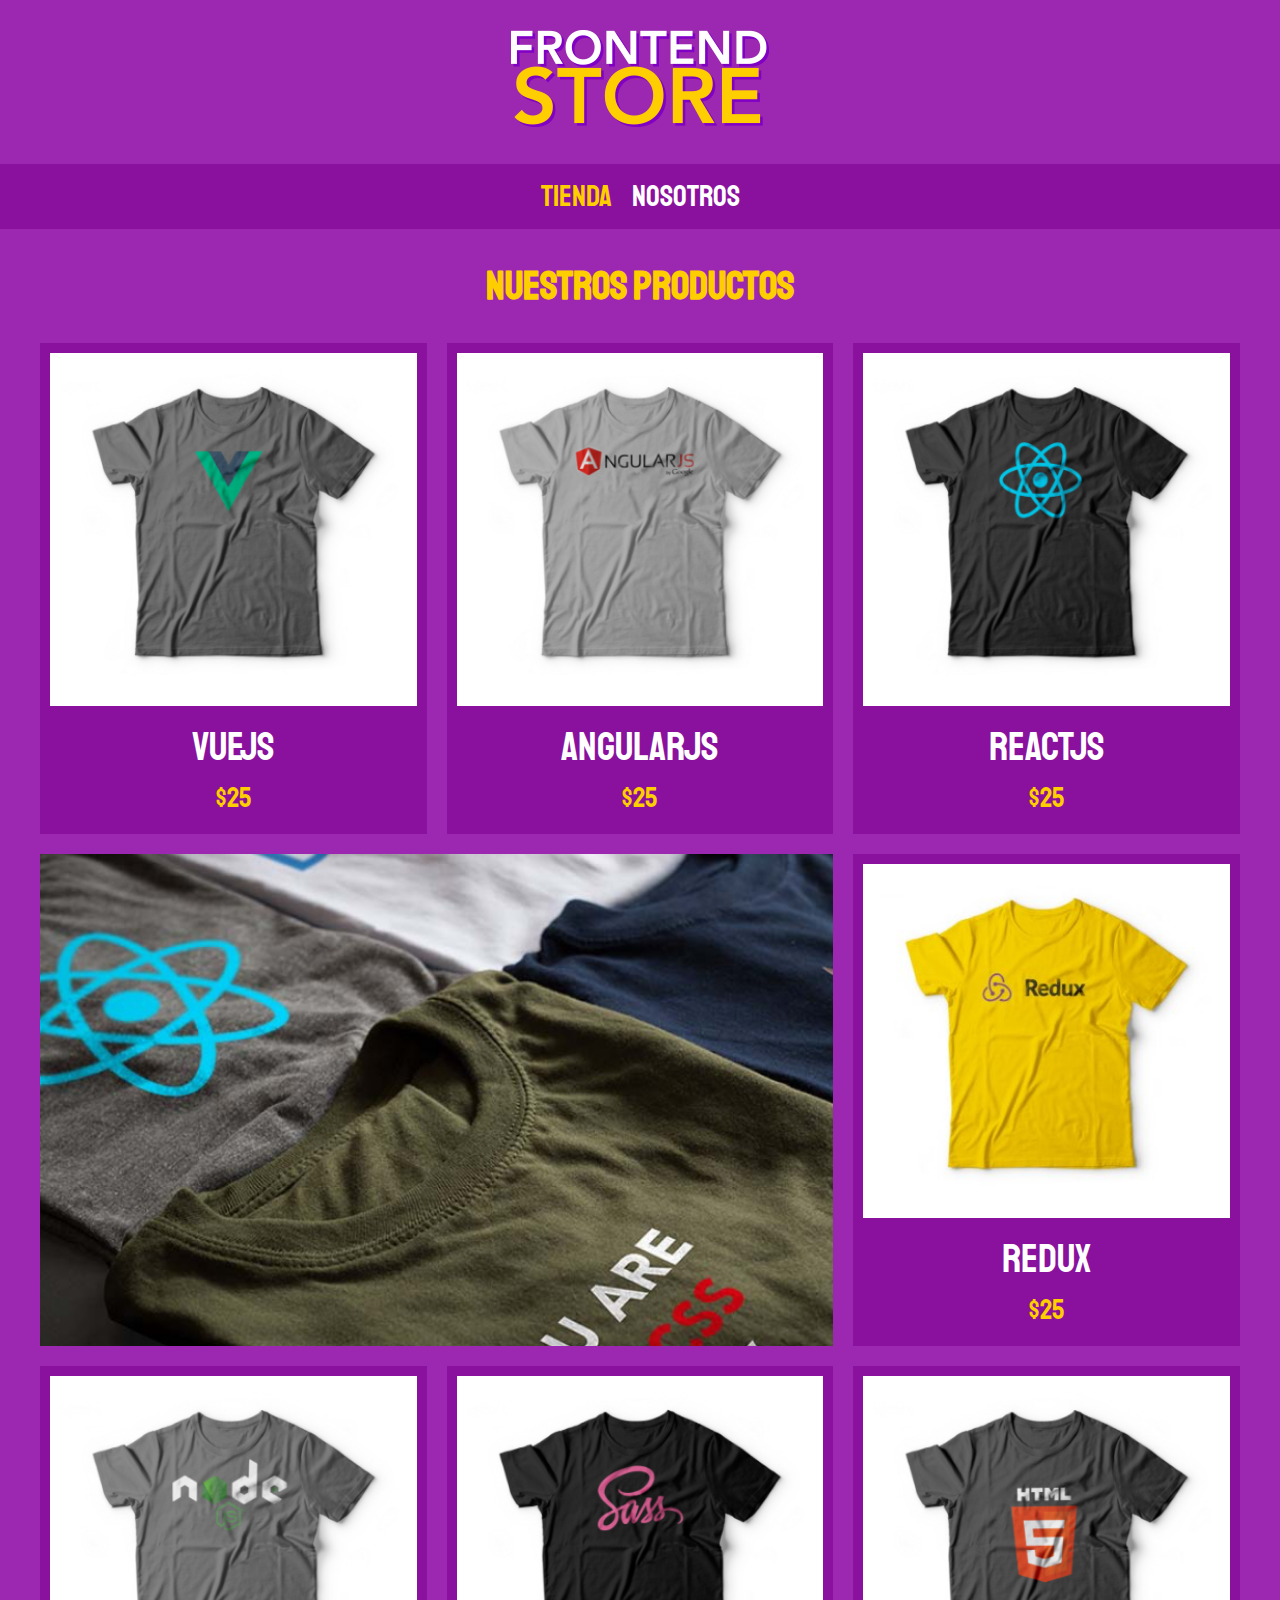
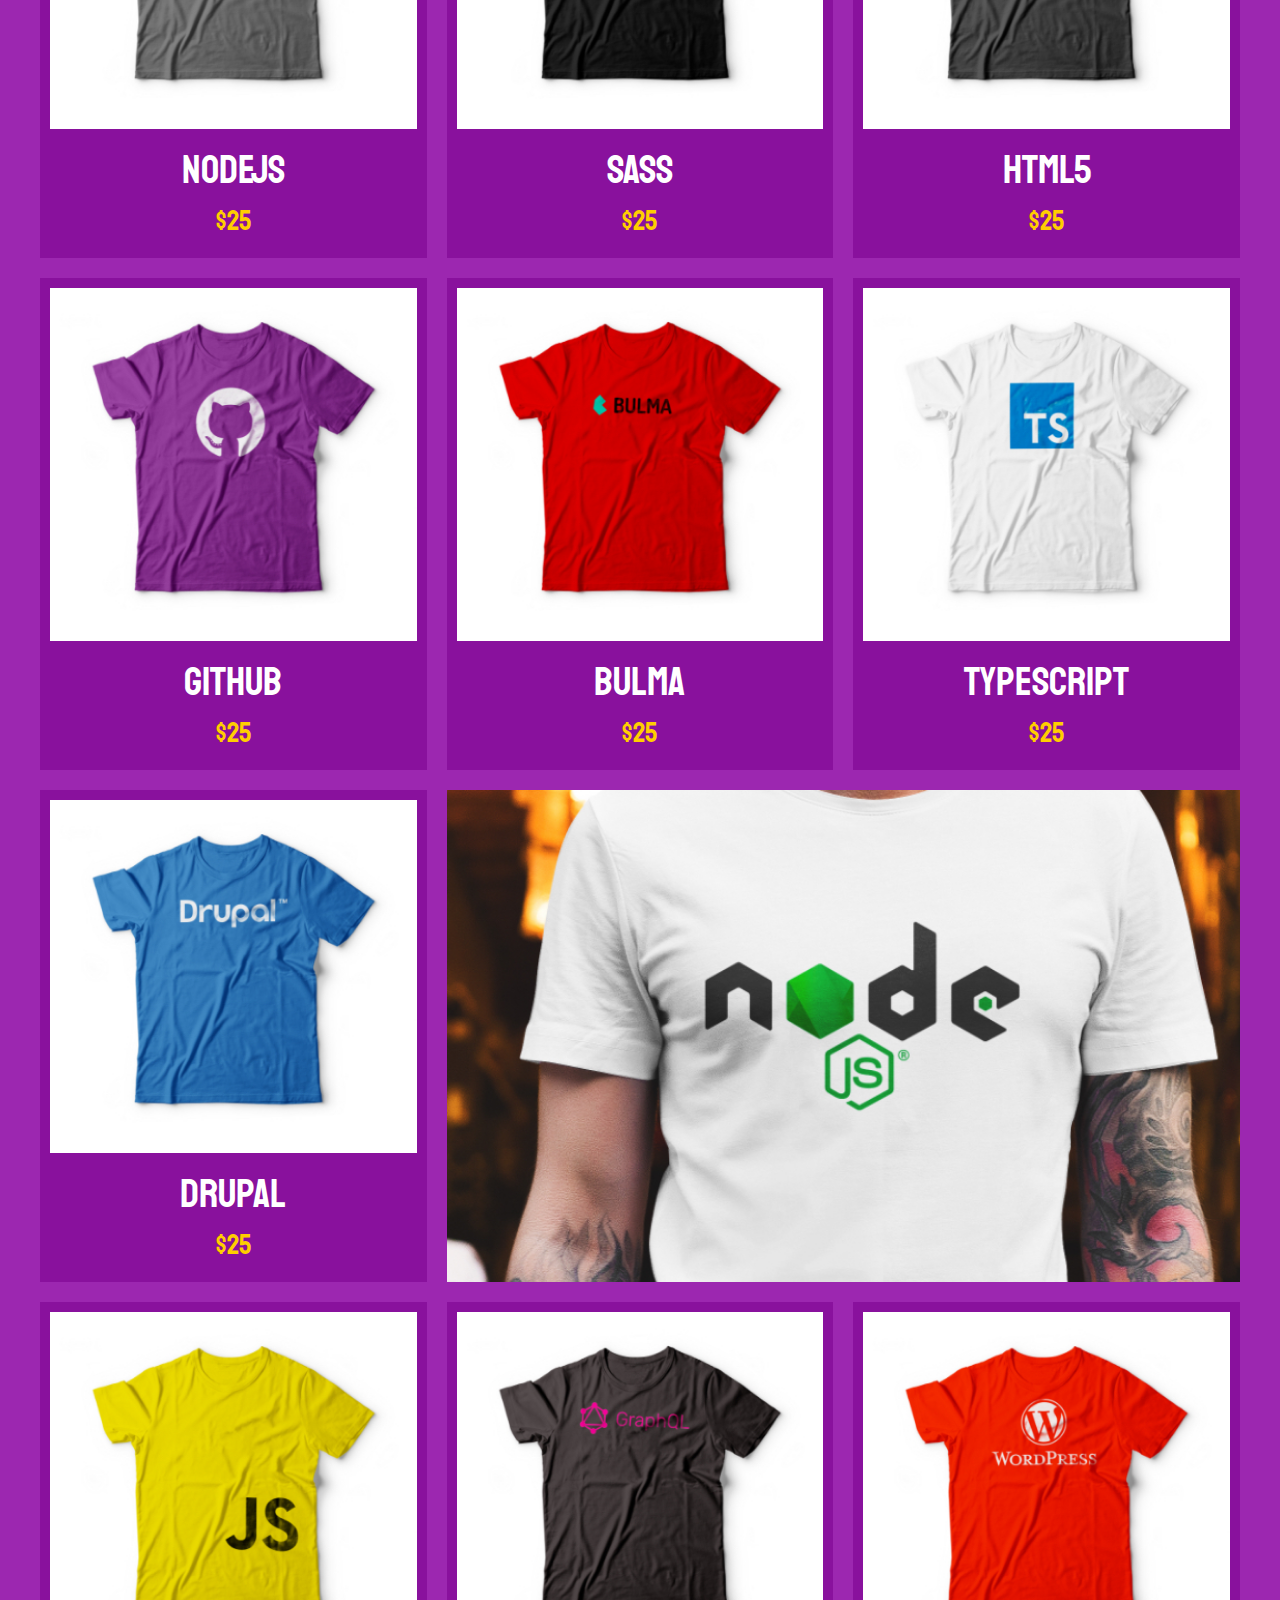
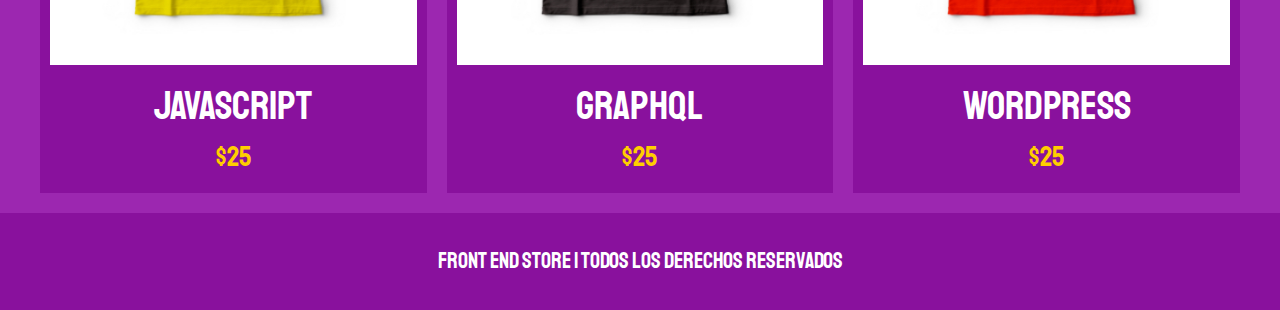
<file: index.html>
<!DOCTYPE html>
<html lang="es">
<head>
    <meta charset="UTF-8">
    <meta name="viewport" content="width=device-width, initial-scale=1.0">
    <title>Frotend Store</title>
    <link rel="preconnect" href="https://fonts.googleapis.com">
    <link rel="preconnect" href="https://fonts.gstatic.com" crossorigin>
    <link href="https://fonts.googleapis.com/css2?family=Krub:wght@400;700&family=Staatliches&display=swap" rel="stylesheet">
    <link rel="preload" href="/assets/styles/normalize.css">
    <link rel="stylesheet" href="/assets/styles/normalize.css">
    <link rel="preload" href="/assets/styles/styles.css">
    <link rel="stylesheet" href="/assets/styles/styles.css">
</head>
<body>
    
    <header class="header">
        <a href="index.html">
            <img class="header__logo" src="/assets/img/logo.png" alt="Logotipo">
        </a>

    </header>

    <nav class="navegacion">
        <a class="navegacion__enlace navegacion__enlace--activo"  href="index.html">Tienda</a>
        <a class="navegacion__enlace" href="nosotros.html">Nosotros</a>
    </nav>


    <main class="contenedor">
        <h1>Nuestros productos</h1>

        <div class="grid">
            <div class="producto">
                <a href="producto.html">
                    <img class="producto__imagen" src="/assets/img/1.jpg" alt="imagen camisa">
                    <div class="producto__informacion">
                        <p class="producto__nombre">VueJS</p>
                        <p class="producto__precio">$25</p>
                    </div>
                </a>
            </div> <!--Producto-->

            <div class="producto">
                <a href="producto.html">
                    <img class="producto__imagen" src="/assets/img/2.jpg" alt="imagen camisa">
                    <div class="producto__informacion">
                        <p class="producto__nombre">AngularJs</p>
                        <p class="producto__precio">$25</p>
                    </div>
                </a>
            </div> <!--Producto-->

            <div class="producto">
                <a href="producto.html">
                    <img class="producto__imagen" src="/assets/img/3.jpg" alt="imagen camisa">
                    <div class="producto__informacion">
                        <p class="producto__nombre">ReactJS</p>
                        <p class="producto__precio">$25</p>
                    </div>
                </a>
            </div> <!--Producto-->

            <div class="producto">
                <a href="producto.html">
                    <img class="producto__imagen" src="/assets/img/4.jpg" alt="imagen camisa">
                    <div class="producto__informacion">
                        <p class="producto__nombre">Redux</p>
                        <p class="producto__precio">$25</p>
                    </div>
                </a>
            </div> <!--Producto-->

            <div class="producto">
                <a href="producto.html">
                    <img class="producto__imagen" src="/assets/img/5.jpg" alt="imagen camisa">
                    <div class="producto__informacion">
                        <p class="producto__nombre">NodeJS</p>
                        <p class="producto__precio">$25</p>
                    </div>
                </a>
            </div> <!--Producto-->

            <div class="producto">
                <a href="producto.html">
                    <img class="producto__imagen" src="/assets/img/6.jpg" alt="imagen camisa">
                    <div class="producto__informacion">
                        <p class="producto__nombre">Sass</p>
                        <p class="producto__precio">$25</p>
                    </div>
                </a>
            </div> <!--Producto-->

            <div class="producto">
                <a href="producto.html">
                    <img class="producto__imagen" src="/assets/img/7.jpg" alt="imagen camisa">
                    <div class="producto__informacion">
                        <p class="producto__nombre">HTML5</p>
                        <p class="producto__precio">$25</p>
                    </div>
                </a>
            </div> <!--Producto-->

            <div class="producto">
                <a href="producto.html">
                    <img class="producto__imagen" src="/assets/img/8.jpg" alt="imagen camisa">
                    <div class="producto__informacion">
                        <p class="producto__nombre">GitHub</p>
                        <p class="producto__precio">$25</p>
                    </div>
                </a>
            </div> <!--Producto-->

            <div class="producto">
                <a href="producto.html">
                    <img class="producto__imagen" src="/assets/img/9.jpg" alt="imagen camisa">
                    <div class="producto__informacion">
                        <p class="producto__nombre">Bulma</p>
                        <p class="producto__precio">$25</p>
                    </div>
                </a>
            </div> <!--Producto-->

            <div class="producto">
                <a href="producto.html">
                    <img class="producto__imagen" src="/assets/img/10.jpg" alt="imagen camisa">
                    <div class="producto__informacion">
                        <p class="producto__nombre">TypeScript</p>
                        <p class="producto__precio">$25</p>
                    </div>
                </a>
            </div> <!--Producto-->

            <div class="producto">
                <a href="producto.html">
                    <img class="producto__imagen" src="/assets/img/11.jpg" alt="imagen camisa">
                    <div class="producto__informacion">
                        <p class="producto__nombre">Drupal</p>
                        <p class="producto__precio">$25</p>
                    </div>
                </a>
            </div> <!--Producto-->

            <div class="producto">
                <a href="producto.html">
                    <img class="producto__imagen" src="/assets/img/12.jpg" alt="imagen camisa">
                    <div class="producto__informacion">
                        <p class="producto__nombre">JavaScript</p>
                        <p class="producto__precio">$25</p>
                    </div>
                </a>
            </div> <!--Producto-->

            <div class="producto">
                <a href="producto.html">
                    <img class="producto__imagen" src="/assets/img/13.jpg" alt="imagen camisa">
                    <div class="producto__informacion">
                        <p class="producto__nombre">GraphQL</p>
                        <p class="producto__precio">$25</p>
                    </div>
                </a>
            </div> <!--Producto-->

            <div class="producto">
                <a href="producto.html">
                    <img class="producto__imagen" src="/assets/img/14.jpg" alt="imagen camisa">
                    <div class="producto__informacion">
                        <p class="producto__nombre">WordPress</p>
                        <p class="producto__precio">$25</p>
                    </div>
                </a>
            </div> <!--Producto-->

            <div class="grafico grafico--camisas">

            </div>
            
            <div class="grafico grafico--node">

            </div>


        </div>

    </main>
    
    <footer class="footer">
        <p class="footer__texto">Front End Store | Todos los derechos reservados</p>
    </footer>

</body>
</html>
</file>
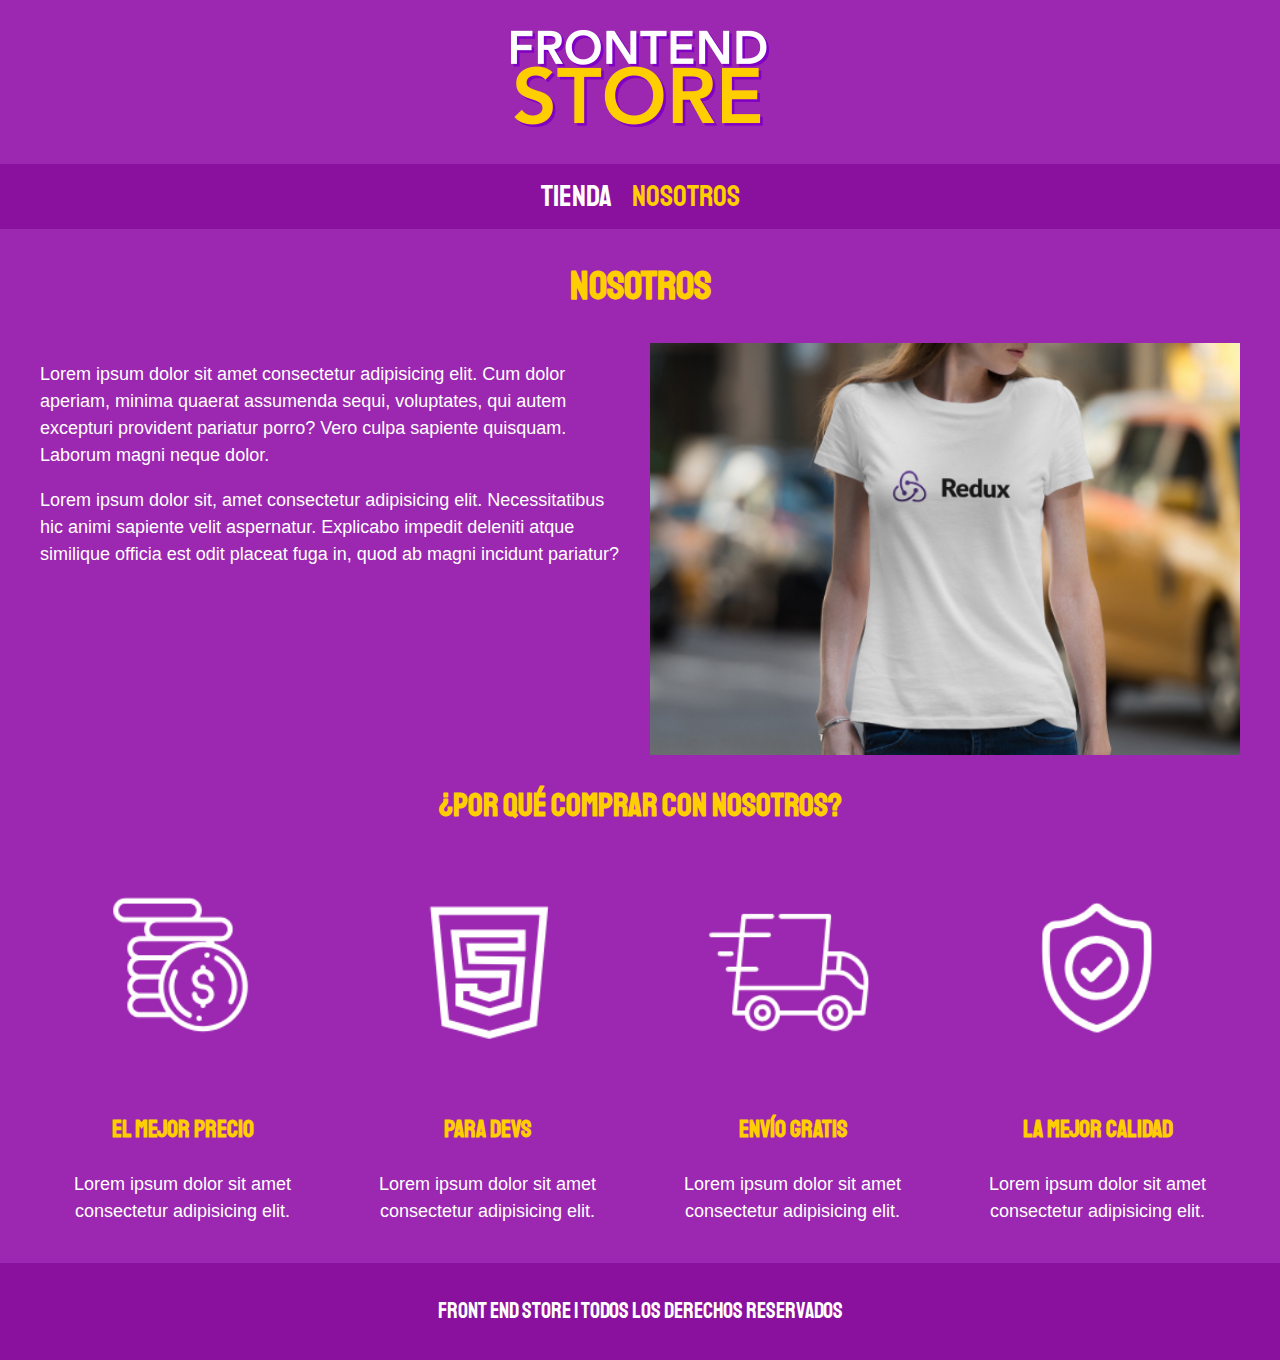
<file: nosotros.html>
<!DOCTYPE html>
<html lang="es">
<head>
    <meta charset="UTF-8">
    <meta name="viewport" content="width=device-width, initial-scale=1.0">
    <title>Frotend Store</title>
    <link rel="preconnect" href="https://fonts.googleapis.com">
    <link rel="preconnect" href="https://fonts.gstatic.com" crossorigin>
    <link href="https://fonts.googleapis.com/css2?family=Krub:wght@400;700&family=Staatliches&display=swap" rel="stylesheet">
    <link rel="preload" href="/assets/styles/normalize.css">
    <link rel="stylesheet" href="/assets/styles/normalize.css">
    <link rel="preload" href="/assets/styles/styles.css">
    <link rel="stylesheet" href="/assets/styles/styles.css">
</head>
<body>
    
    <header class="header">
        <a href="index.html">
            <img class="header__logo" src="/assets/img/logo.png" alt="Logotipo">
        </a>

    </header>

    <nav class="navegacion">
        <a class="navegacion__enlace"  href="index.html">Tienda</a>
        <a class="navegacion__enlace navegacion__enlace--activo" href="">Nosotros</a>
    </nav>


    <main class="contenedor">
        <h1>Nosotros</h1>
        <div class="nosotros">
            <div class="nosotros__contenido">
                <p>
                    Lorem ipsum dolor sit amet consectetur adipisicing elit. Cum dolor aperiam, minima quaerat assumenda sequi, voluptates, qui autem excepturi provident pariatur porro? Vero culpa sapiente quisquam. Laborum magni neque dolor.

                </p>
                <p>
                    Lorem ipsum dolor sit, amet consectetur adipisicing elit. Necessitatibus hic animi sapiente velit aspernatur. Explicabo impedit deleniti atque similique officia est odit placeat fuga in, quod ab magni incidunt pariatur?

                </p>
            </div>
            <img src="/assets/img/nosotros.jpg" alt="imagen nosotros" class="nosotros__imagen">
        </div> <!--nosotro-->
    </main>
    
    <section class="contenedor comprar">
        <h2 class="comprar__titulo">
            ¿Por qué comprar con nosotros?
        </h2>

        <div class="bloques">
            <div class="bloque">
                <img class="bloque__imagen" src="/assets/img/icono_1.png" alt="porque comprar">
                <h3 class="bloque_titulo">El Mejor Precio</h3>
                <p>
                    Lorem ipsum dolor sit amet consectetur adipisicing elit. 

                </p>
            </div><!--bloque-->

            <div class="bloque">
                <img class="bloque__imagen" src="/assets/img/icono_2.png" alt="porque comprar">
                <h3 class="bloque_titulo">Para Devs</h3>
                <p>
                    Lorem ipsum dolor sit amet consectetur adipisicing elit. 

                </p>
            </div><!--bloque-->

            <div class="bloque">
                <img class="bloque__imagen" src="/assets/img/icono_3.png" alt="porque comprar">
                <h3 class="bloque_titulo">Envío Gratis</h3>
                <p>
                    Lorem ipsum dolor sit amet consectetur adipisicing elit. 

                </p>
            </div><!--bloque-->

            <div class="bloque">
                <img class="bloque__imagen" src="/assets/img/icono_4.png" alt="porque comprar">
                <h3 class="bloque_titulo">La Mejor Calidad</h3>
                <p>
                    Lorem ipsum dolor sit amet consectetur adipisicing elit. 

                </p>
            </div><!--bloque-->

        </div><!--bloques-->

    </section><!--comprar-->

    <footer class="footer">
        <p class="footer__texto">Front End Store | Todos los derechos reservados</p>
    </footer>

</body>
</html>
</file>
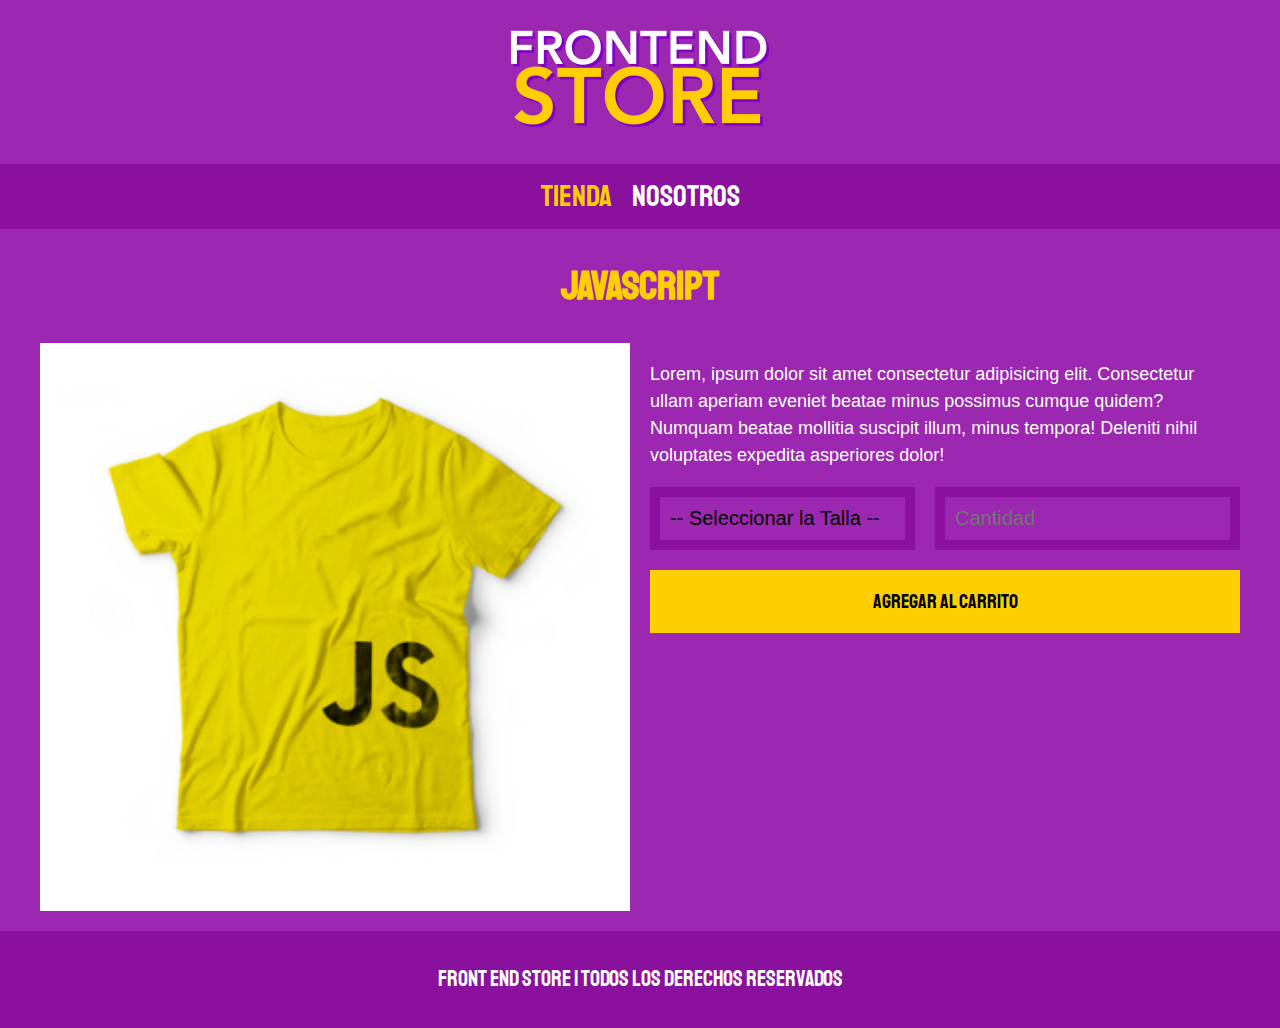
<file: producto.html>
<!DOCTYPE html>
<html lang="es">
<head>
    <meta charset="UTF-8">
    <meta name="viewport" content="width=device-width, initial-scale=1.0">
    <title>Frotend Store</title>
    <link rel="preconnect" href="https://fonts.googleapis.com">
    <link rel="preconnect" href="https://fonts.gstatic.com" crossorigin>
    <link href="https://fonts.googleapis.com/css2?family=Krub:wght@400;700&family=Staatliches&display=swap" rel="stylesheet">
    <link rel="preload" href="/assets/styles/normalize.css">
    <link rel="stylesheet" href="/assets/styles/normalize.css">
    <link rel="preload" href="/assets/styles/styles.css">
    <link rel="stylesheet" href="/assets/styles/styles.css">
</head>
<body>
    
    <header class="header">
        <a href="index.html">
            <img class="header__logo" src="/assets/img/logo.png" alt="Logotipo">
        </a>

    </header>

    <nav class="navegacion">
        <a class="navegacion__enlace navegacion__enlace--activo"  href="index.html">Tienda</a>
        <a class="navegacion__enlace" href="nosotros.html">Nosotros</a>
    </nav>


    <main class="contenedor">
        <h1>JavaScript</h1>
        <div class="camisa">
            <img src="./assets/img/12.jpg" alt="Imagen del producto" class="camisa__imagen">

            <div class="camisa__contenido">
                <p>
                    Lorem, ipsum dolor sit amet consectetur adipisicing elit. Consectetur ullam aperiam eveniet beatae minus possimus cumque quidem? Numquam beatae mollitia suscipit illum, minus tempora! Deleniti nihil voluptates expedita asperiores dolor!
                </p>

                <form class="formulario">
                    <select class="formulario__campo">
                        <option disabled selected>-- Seleccionar la Talla --</option>
                        <option value="">S</option>
                        <option value="">M</option>
                        <option value="">L</option>
                    </select>

                    <input type="number" placeholder="Cantidad" min="1" class="formulario__campo">

                    <input type="submit" value="AGREGAR AL CARRITO" class="formulario__submit">

                </form>

            </div>

        </div>
    </main>
    
    <footer class="footer">
        <p class="footer__texto">Front End Store | Todos los derechos reservados</p>
    </footer>

</body>
</html>
</file>
<file: assets/styles/styles.css>
:root{
    --primario: #9C27B0;
    --primarioOscuro: #89119D;
    --secundario: #FFCE00;
    --secundarioOscuro: rgb(233, 187, 2);
    --blanco: #FFF;
    --negro: #000;

    --fuentePrincipal: 'Staatliches', cursive;
}

/*Globales*/

html {
    box-sizing: border-box;
    font-size: 62.5%; /*10 px = 1rem*/
}
*, *:before, *:after {
    box-sizing: inherit;
}

body{
    background-color: var(--primario);
    font-size: 1.6rem;
    line-height: 1.5;
}

p{
    font-size: 1.8rem;
    font-family: Arial, Helvetica, sans-serif;
    color: var(--blanco);
}

a{
    text-decoration: none;
}

img{
    width: 100%;
}

.contenedor{
    max-width: 120rem;
    margin: 0 auto;
}

h1,h2,h3{
    text-align: center;
    color: var(--secundario);
    font-family: var(--fuentePrincipal);
}

h1{
    font-size: 4rem;
}

h2{
    font-size: 3.2rem;
}

h3{
    font-size: 2.4rem;
}

/*header*/

.header{
    display: flex;
    justify-content: center;
}

.header__logo{
    margin: 3rem 0;
}

/*navegacion*/
.navegacion{
    background-color: var(--primarioOscuro);
    padding: 1rem 0;
    display: flex;
    justify-content: center;
    gap: 2rem;

}

.navegacion__enlace{
    font-family: var(--fuentePrincipal);
    color: var(--blanco);
    font-size: 3rem;

}

.navegacion__enlace:last-of-type{
    margin-right: 0;
}

.navegacion__enlace--activo,
.navegacion__enlace:hover{
    color: var(--secundario);
}

/*footer*/
.footer{
    background-color: var(--primarioOscuro);
    padding: 1rem 0;
    margin-top: 2rem;
}

.footer__texto{
    text-align: center;
    font-family: var(--fuentePrincipal);
    font-size: 2.2rem;
}

/*grid*/
.grid{
    display: grid;
    grid-template-columns: repeat(2,1fr);
    gap: 2rem;
}

@media (min-width: 768px){
      .grid{
        grid-template-columns: repeat(3,1fr);
      }
}

/*Productos*/

.producto{
    background-color: var(--primarioOscuro);
    padding: 1rem;
}

.producto__nombre{
    font-size: 4rem;
}

.producto__precio{
    font-size: 2.8rem;
    color: var(--secundario);

}

.producto__nombre,
.producto__precio{
    font-family: var(--fuentePrincipal);
    margin: 1rem 0;
    text-align: center;
    line-height: 1.2;
}

/*graficos*/

.grafico{
    min-height: 30rem;
    background-repeat: no-repeat;
    background-size: cover;
    grid-column: 1/3;
}

.grafico--camisas{
    grid-row: 2/3; 
    background-image: url(/assets/img/grafico1.jpg);
}

.grafico--node{
    background-image: url(/assets/img/grafico2.jpg);
    grid-row: 8/9;
}

@media (min-width: 768px){
    .grafico--node{
        grid-row: 5/6;
        grid-column: 2/4;
    }
}

/*nosotros*/
.nosotros{
    display: grid;
    grid-template-rows: repeat(2,auto);
}

@media (min-width: 768px){
    .nosotros{
        
        grid-template-columns: repeat(2, 1fr);
        column-gap: 2rem;
    }
}


.nosotros__imagen{
    grid-row: 1/2;
    
}

@media (min-width: 768px){
      .nosotros__imagen{
        grid-column: 2/3;
      }
}

/*bloques*/

.bloques{
    display: grid;
    grid-template-columns: repeat(2,1fr);
    gap: 2rem;
}

@media (min-width: 768px){
    .bloques{
        grid-template-columns: repeat(4,1fr);
      
    }
}

.bloque{
    text-align: center;
}

.bloque__titulo{
    margin:0;
}

/*productos*/
@media (min-width: 768px){
      .camisa{
        display: grid;
        grid-template-columns: repeat(2,1fr);
        column-gap: 2rem;
      }
}

.formulario{
    display: grid;
    grid-template-columns: repeat(2,1fr);
    gap: 2rem;
}

.formulario__campo{
    /*width style color*/
    border: 1rem solid var(--primarioOscuro);
    background-color: transparent;
    /*color: var(--blanco);*/
    font-size: 2rem;
    font-family: Arial, Helvetica, sans-serif;
    padding: 1rem;
    appearance: none;
}

.formulario__submit{
    background-color: var(--secundario);
    padding: 2rem;
    border: none;
    font-size: 2rem;
    font-family: var(--fuentePrincipal);
    transition: backgroudn-color .3s ease;
    grid-column: 1/3;
}

.formulario__submit:hover{
    cursor: pointer;
    background-color: var(--secundarioOscuro);
}
</file>
